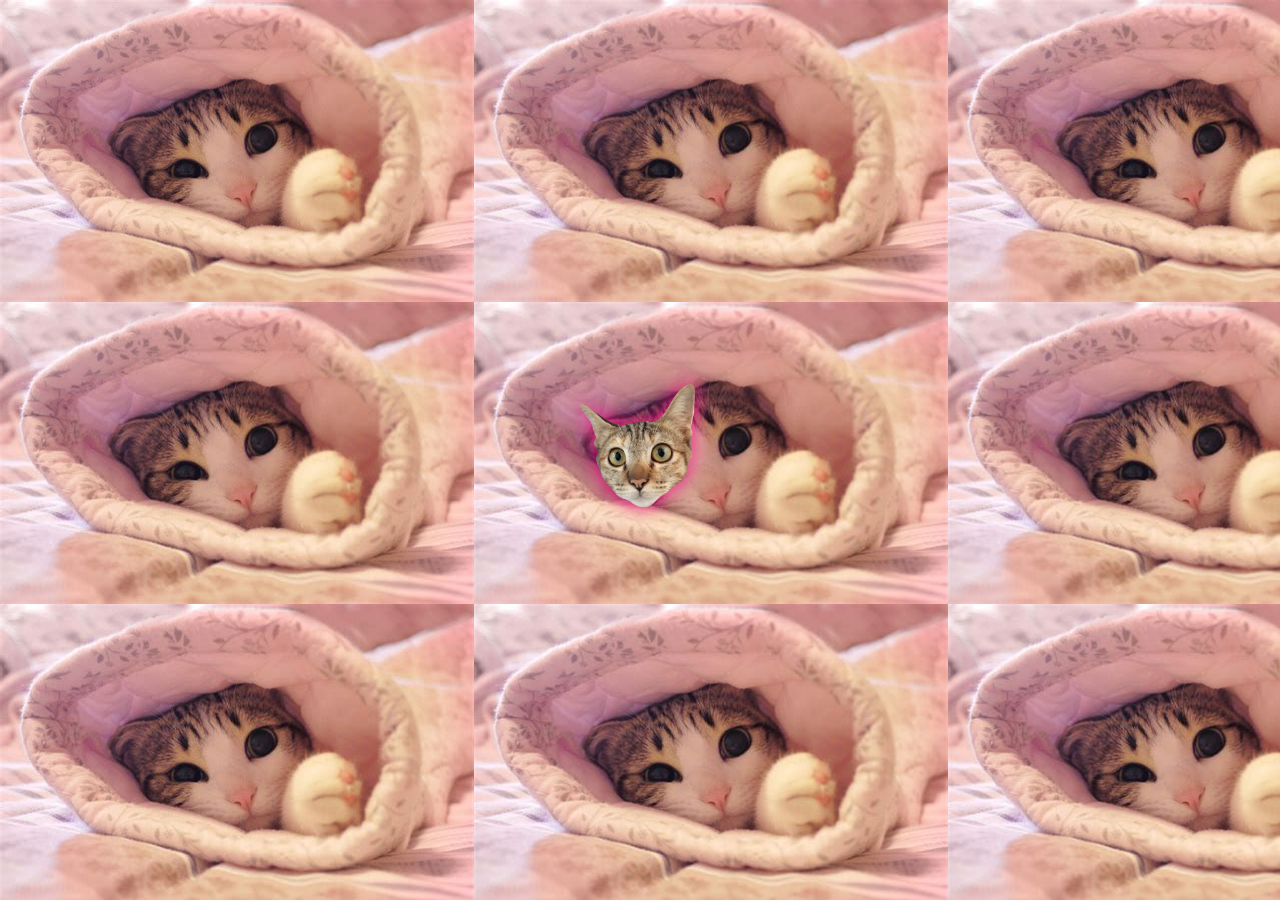
<file: bejbi/1index/index.html>
<!DOCTYPE html>
<html lang="en">
<head>
    <meta charset="UTF-8">
    <meta name="viewport" content="width=device-width, initial-scale=1.0">
    <title>i love you bejbi</title>
    <link rel="stylesheet" href="styles.css">
</head>
<body>
    <div id="fishContainer">
        <img id="fish" src="cat1.png" alt="Fish Image">
    </div>
    <div id="explosion"></div>
    
    <script src="script.js"></script>
</body>
</html>
</file>
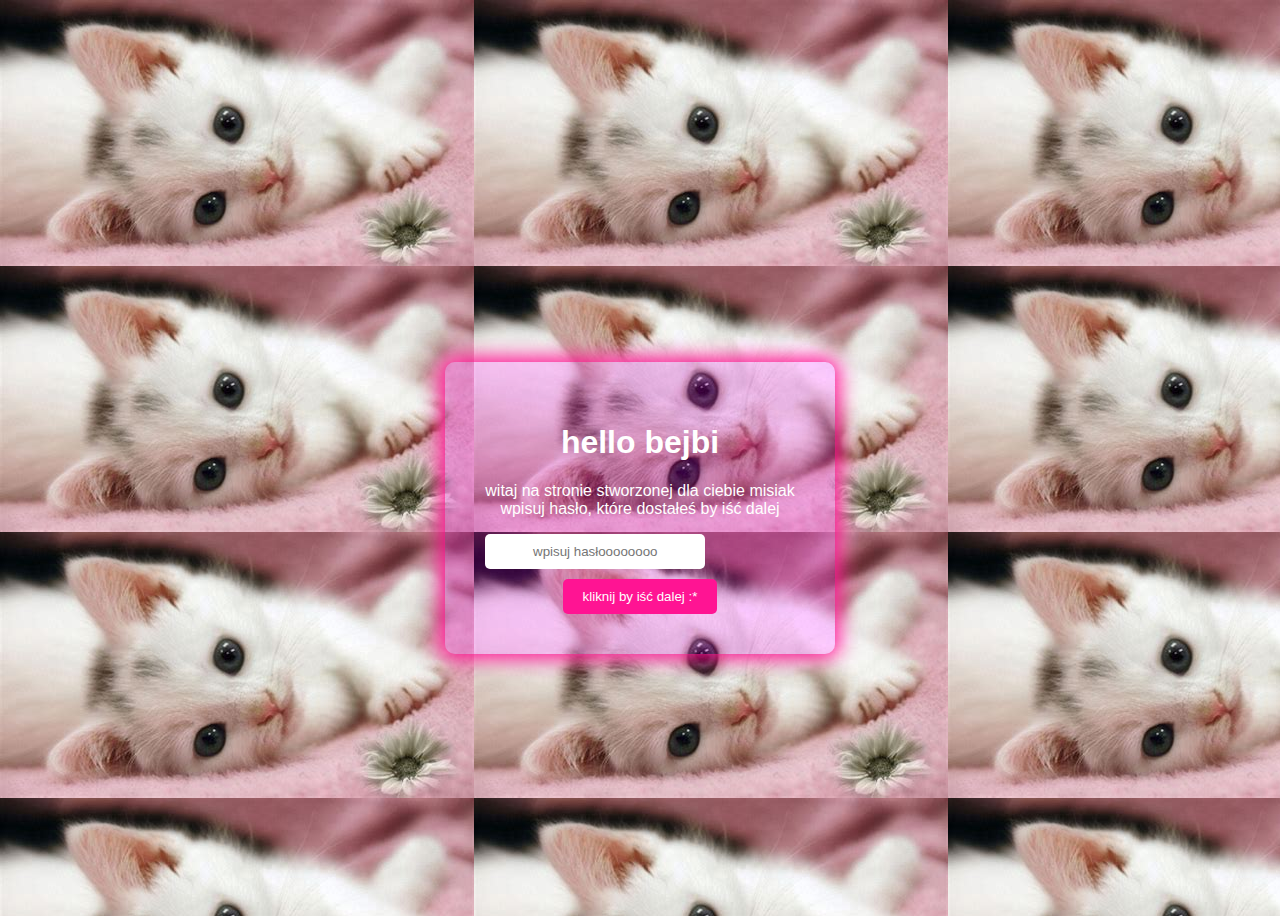
<file: bejbi/2login/login.html>
<!DOCTYPE html>
<html lang="en">
<head>
    <meta charset="UTF-8">
    <meta name="viewport" content="width=device-width, initial-scale=1.0">
    <title>haslo misiak</title>


    <style>

.password-container {
    text-align: center;
    margin-top: 100px;
}

#passwordInput {
    padding: 10px;
    width: 200px;
    margin: 10px 0;
}

#submitBtn {
    padding: 10px 20px;
    cursor: pointer;
}

#error-message {
    font-size: 14px;
    margin-top: 10px;
}


        body {
            display: flex;
            justify-content: center;
            align-items: center;
            height: 100vh;
            background-image: url("back10.jpg"), none;
            color: white;
            font-family: Arial, sans-serif;
        }

        .password-container {
            background-color: rgba(255, 0, 255, 0.2);
            align-items: center;
            padding: 40px;
            border-radius: 10px;
            text-align: center;
            box-shadow: 0px 0px 20px 5px deeppink;
        }

        input {
            display: block;
            margin: 10px 0;
            padding: 10px;
            text-align: center;
            width: 100%;
            border: none;
            outline: none;
            border-radius: 5px;
        }

        button {
            background-color: deeppink;
            color: white;
            padding: 10px 20px;
            border: none;
            text-align: center;
            border-radius: 5px;
            cursor: pointer;
            transition: all 0.3s ease;
        }

        button:hover {
            background-color: #cc006d;
        }
    </style>
</head>


<body>
    <div class="password-container">
        <h1>hello bejbi</h1>
        <p>witaj na stronie stworzonej dla ciebie misiak <br> wpisuj hasło, które dostałeś by iść dalej</p>
        
        <input type="password" id="passwordInput" placeholder="wpisuj hasłoooooooo">
        <button id="submitBtn">kliknij by iść dalej :*</button>
        <p id="error-message" style="color: white; display: none;">WPISUJ JESZCZE RAZZZZZ......</p>
    </div>
    <script src="login.js"></script>
    
</body>
</html>
</file>
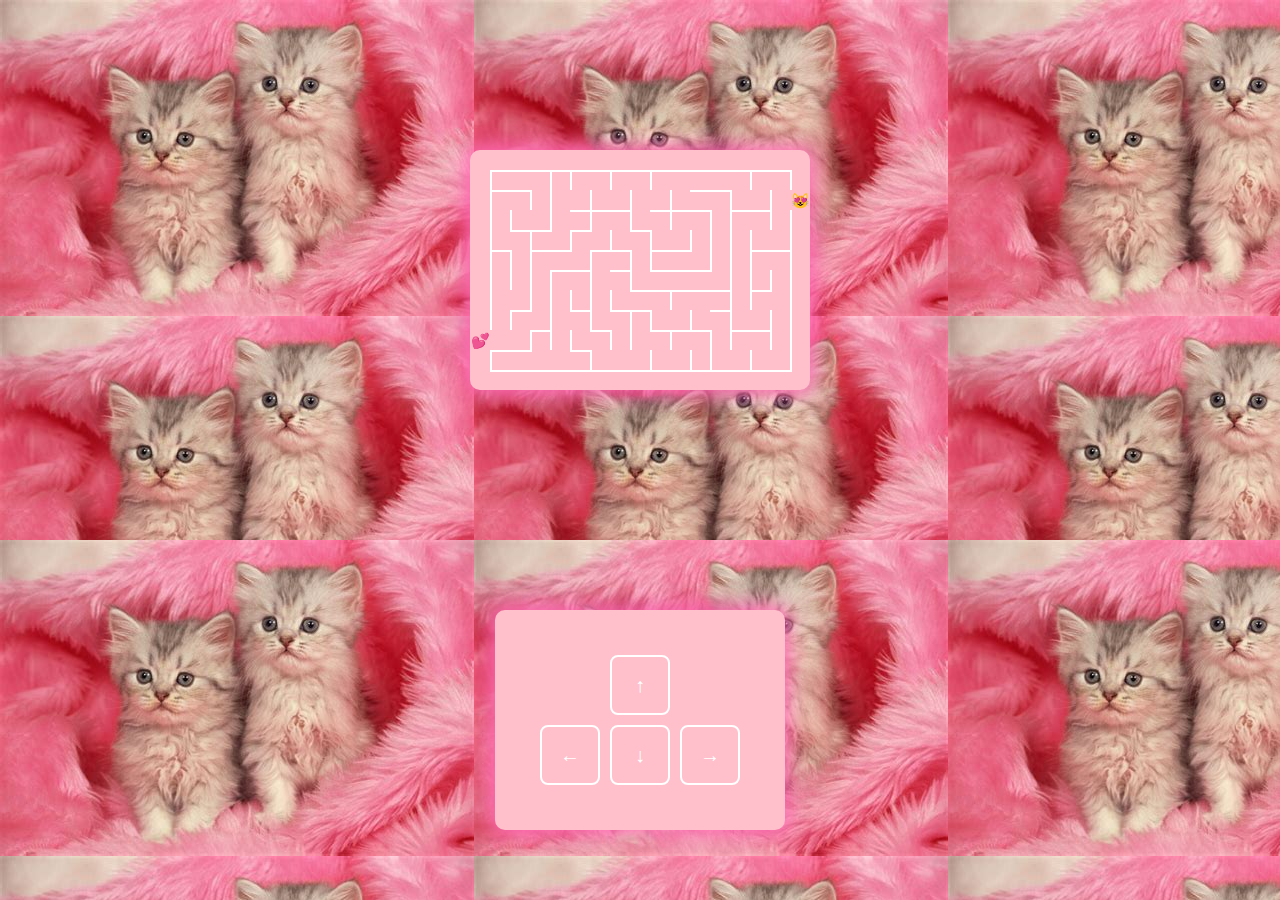
<file: bejbi/3maze/maze.html>
<!DOCTYPE html>
<html lang="en">
<head>
    <meta charset="UTF-8">
    <meta name="viewport" content="width=device-width, initial-scale=1.0">
    <title>labirynt misiak</title>
    <link rel="stylesheet" href="maze.css">
</head>
<body>
    <div id="container">
        <div class="mbox">
            <div id="maze">
                <div id="thingie">
                    <div class="emo" id="emo">💕</div>
                </div>
                <div id="home">
                    <div class="emo">😻</div>
                </div>
                <div class="barrier" id="top"></div>
                <div class="barrier" id="bottom"></div>
            </div>
        </div>
        <div class="controls">
            <div class="buttons">
                <button class="btn" id="bu"><div class="chevron">↑</div></button>
                <button class="btn" id="bd"><div class="chevron">↓</div></button>
                <button class="btn" id="bl"><div class="chevron">←</div></button>
                <button class="btn" id="br"><div class="chevron">→</div></button>
            </div>
        </div>
    </div>

    <script src="maze.js"></script>
</body>
</html>
</file>
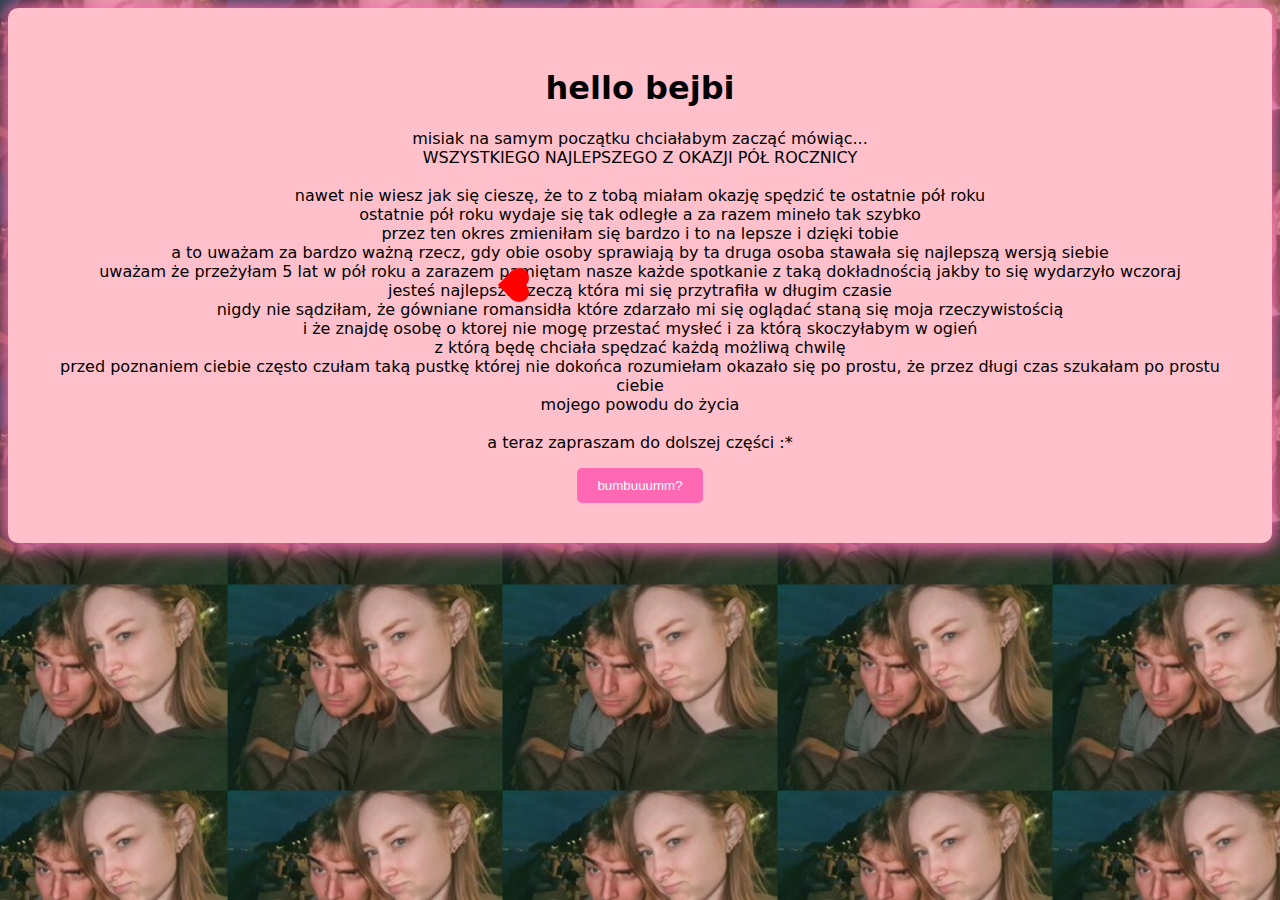
<file: bejbi/4po/strona.html>
<!DOCTYPE html>
<html lang="en">
<head>
    <meta charset="UTF-8">
    <meta name="viewport" content="width=device-width, initial-scale=1.0">
    <title>kocham cię słonko</title>
    <link rel="stylesheet" href="strona.css">
</head>
<body>
    <div class="login-container">
        <h1>hello bejbi</h1>
        <p> misiak na samym początku chciałabym zacząć mówiąc... <br>
            WSZYSTKIEGO NAJLEPSZEGO Z OKAZJI PÓŁ ROCZNICY<br> <br>
            nawet nie wiesz jak się cieszę, że to z tobą miałam okazję spędzić te ostatnie pół roku <br> 
            ostatnie pół roku wydaje się tak odległe a za razem mineło tak szybko <br> 
            przez ten okres zmieniłam się bardzo i to na lepsze i dzięki tobie <br>
            a to uważam za bardzo ważną rzecz, gdy obie osoby sprawiają by ta druga osoba stawała się najlepszą wersją siebie <br>
            uważam że przeżyłam 5 lat w pół roku a zarazem pamiętam nasze każde spotkanie z taką dokładnością jakby to się wydarzyło wczoraj <br>
            jesteś najlepszą rzeczą która mi się przytrafiła w długim czasie <br>
            nigdy nie sądziłam, że gówniane romansidła które zdarzało mi się oglądać staną się moja rzeczywistością <br>
            i że znajdę osobę o ktorej nie mogę przestać mysłeć i za którą skoczyłabym w ogień <br>
            z którą będę chciała spędzać każdą możliwą chwilę <br>
            przed poznaniem ciebie często czułam taką pustkę której nie dokońca rozumiełam
            okazało się po prostu, że przez długi czas szukałam po prostu ciebie <br>
            mojego powodu do życia<br> <br>
            a teraz zapraszam do dolszej części :*

        
        </p>
        
        <button id="submitBtn">bumbuuumm?</button>
    </div>
    <div id="hearts-container"></div>

    <script src="strona.js"></script>
</body>
</html>
</file>
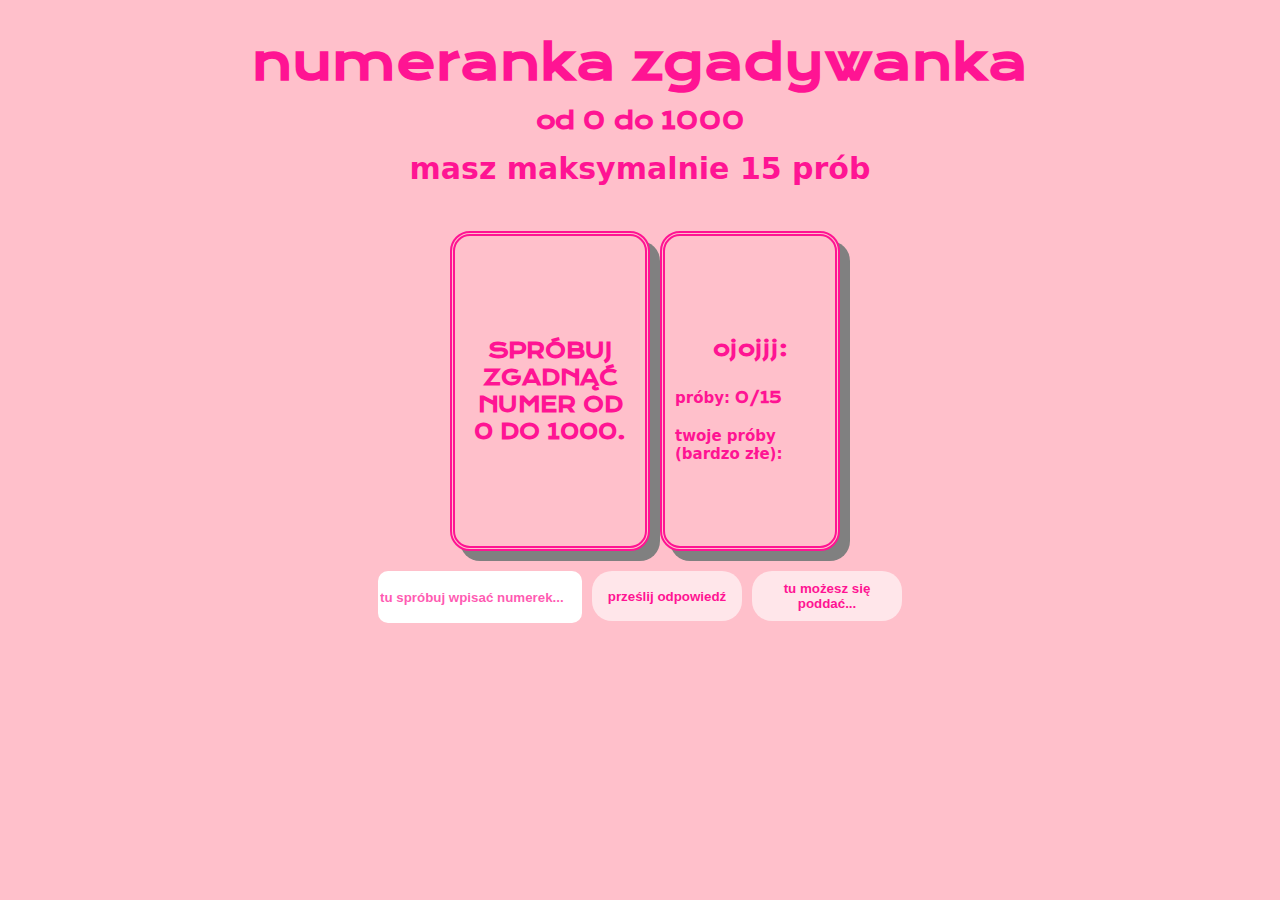
<file: bejbi/5number/number.html>
<!DOCTYPE html>
<html lang="en">
<head>
    <meta charset="UTF-8">
    <meta http-equiv="X-UA-Compatible" content="IE=edge">
    <meta name="viewport" content="width=device-width, initial-scale=1.0">
    <title>numerki</title>
    <link href="https://fonts.googleapis.com/css2?family=Krona+One&display=swap" rel="stylesheet">
    <link rel="stylesheet" href="number.css">
</head>
<body onload="generate();">
  <h1>numeranka zgadywanka</h1>
  <h2>od 0 do 1000</h2>
 <h5 id="nomoreattempts"></h5>
  <div id="resultarea">
  <section id="result"></section>
    <section id="result2">
      <h4 id="status"></h4>
    </section>


    <section id="result3">
      <p id="stats">ojojjj:</p>
      <div id="attempt">próby:<span id="attemptcounter"></span></div>
      <div id="guessessofar">twoje próby (bardzo złe):<span id="guesscounter"></span></div>

    </section>


 </div>

  <div id="inputarea">
    <input type="number" placeholder="tu spróbuj wpisać numerek..." id="guess">
  <button onclick="check()" id="submit">prześlij odpowiedź</button>
  <button onclick="reveal()" id="giveup"> tu możesz się poddać...</button>

  <button onclick="generate()" id="other">spróbuj następny numerek DASZ RADĘ!!!!</button>
  </div>
    <script src="number.js"></script>
</body>
</html>
</file>
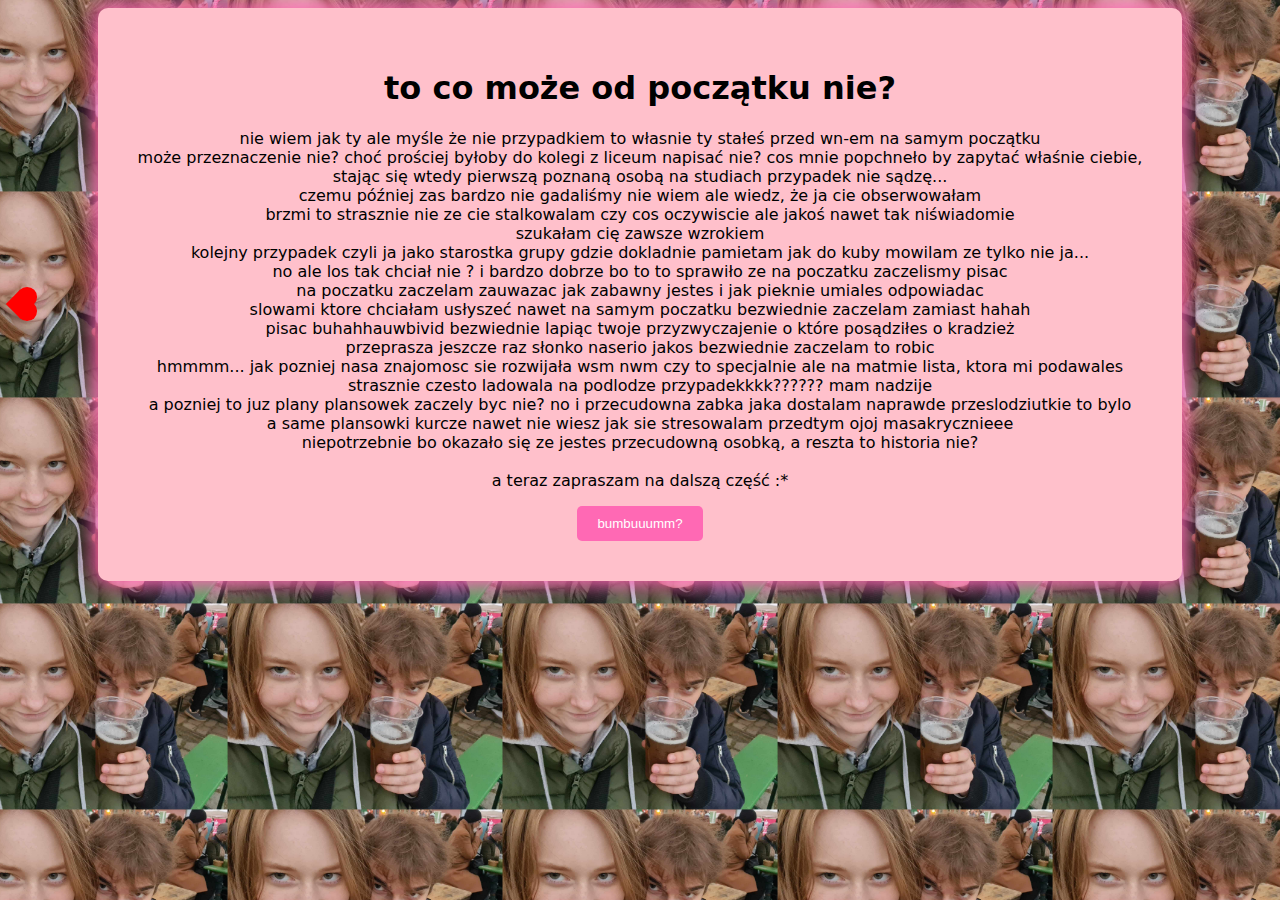
<file: bejbi/6,5fota/fota.html>
<!DOCTYPE html>
<html lang="en">
<head>
    <meta charset="UTF-8">
    <meta name="viewport" content="width=device-width, initial-scale=1.0">
    <title>kocham cię słonko</title>
    <link rel="stylesheet" href="fota.css">
</head>
<body>
    <div class="login-container">
        <h1>to co może od początku nie?</h1>
        <p> nie wiem jak ty ale myśle że nie przypadkiem to własnie ty stałeś przed wn-em na samym początku<br>
            może przeznaczenie nie? choć prościej byłoby do kolegi z liceum napisać nie? cos mnie popchneło by zapytać właśnie ciebie,<br>
            stając się wtedy pierwszą poznaną osobą na studiach przypadek nie sądzę...<br>
            czemu później zas bardzo nie gadaliśmy nie wiem ale wiedz, że ja cie obserwowałam <br>
            brzmi to strasznie nie ze cie stalkowalam czy cos oczywiscie ale jakoś nawet tak niświadomie <br>
            szukałam cię zawsze wzrokiem <br>
            kolejny przypadek czyli ja jako starostka grupy gdzie dokladnie pamietam jak do kuby mowilam ze tylko nie ja... <br>
            no ale los tak chciał nie ? i bardzo dobrze bo to to sprawiło ze na poczatku zaczelismy pisac <br>
            na poczatku zaczelam zauwazac jak zabawny jestes i jak pieknie umiales odpowiadac <br>
            slowami ktore chciałam usłyszeć nawet na samym poczatku bezwiednie zaczelam zamiast hahah <br>
            pisac buhahhauwbivid  bezwiednie lapiąc twoje przyzwyczajenie o które posądziłes o kradzież <br>
            przeprasza jeszcze raz słonko naserio jakos bezwiednie zaczelam to robic <br>
            hmmmm... jak pozniej nasa znajomosc sie rozwijała wsm nwm czy to specjalnie ale na matmie lista, ktora mi podawales <br>
            strasznie czesto ladowala na podlodze przypadekkkk?????? mam nadzije <br>
            a pozniej to juz plany plansowek zaczely byc nie? no i przecudowna zabka jaka dostalam naprawde przeslodziutkie to bylo <br>
            a same plansowki kurcze nawet nie wiesz jak sie stresowalam przedtym ojoj masakrycznieee <br>
            niepotrzebnie bo okazało się ze jestes przecudowną osobką, a reszta to historia nie?<br><br>
            a teraz zapraszam na dalszą część :*
        
        </p>
        
        <button id="submitBtn">bumbuuumm?</button>
    </div>
    <div id="hearts-container"></div>

    <script src="fota.js"></script>
</body>
</html>
</file>
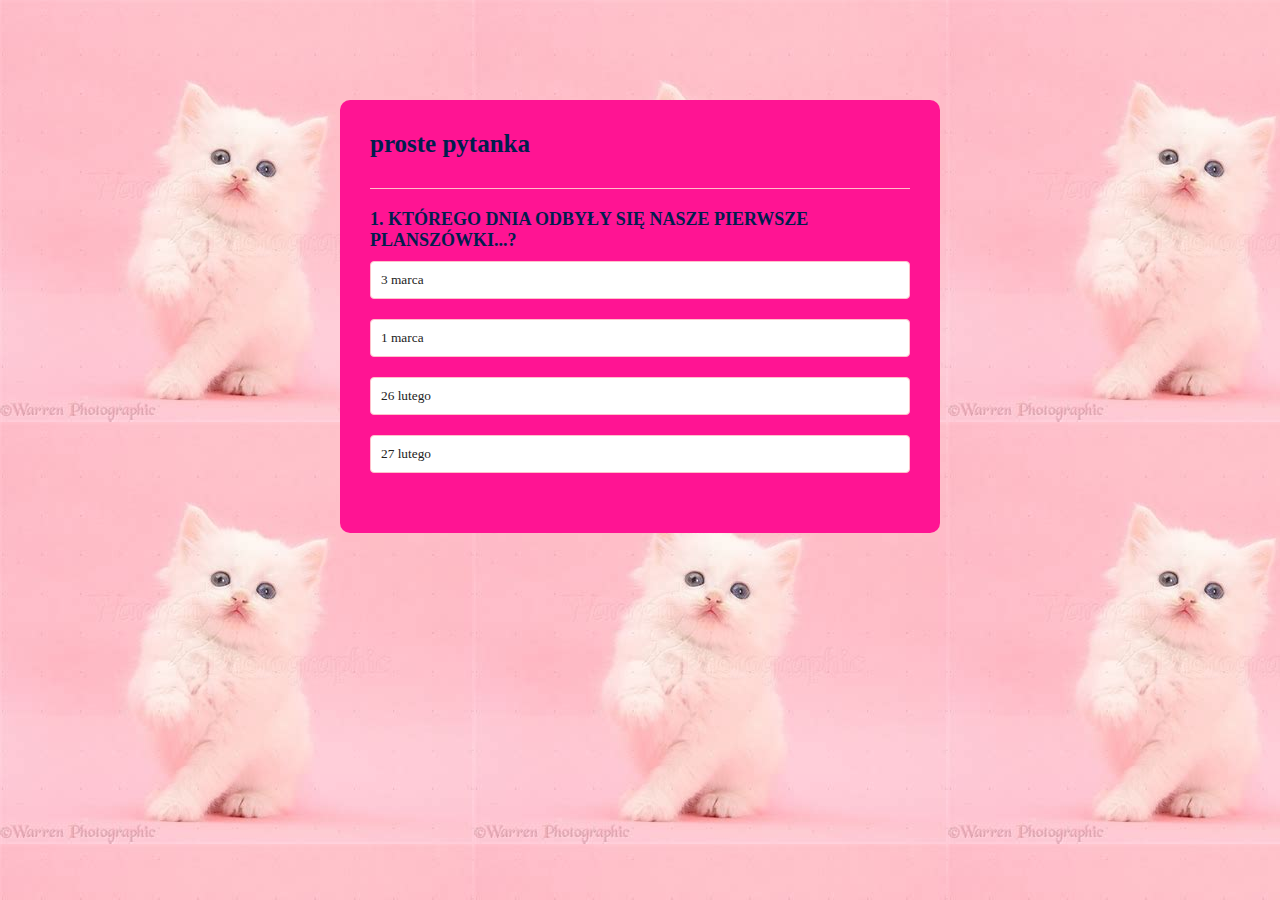
<file: bejbi/6guess/guess.html>
<!DOCTYPE html>
<html>
    <head>
        <title>quizzik</title>
        <link rel="stylesheet" href="guess.css">
    </head>
    <body>
        <div class="app"> 
            <h1>proste pytanka</h1>
            <div class="quiz">
                <h2 id="question">tu masz pytanka</h2>
                <div id="answer-buttons">
                    <button class="btn">Answer 1</button>
                    <button class="btn">Answer 2</button>
                    <button class="btn">Answer 3</button>
                    <button class="btn">Answer 4</button>
                </div>
                <button id="next-btn">następne</button>
            </div>
        </div>

        <script src="guess.js"></script>


    </body>
</html>
</file>
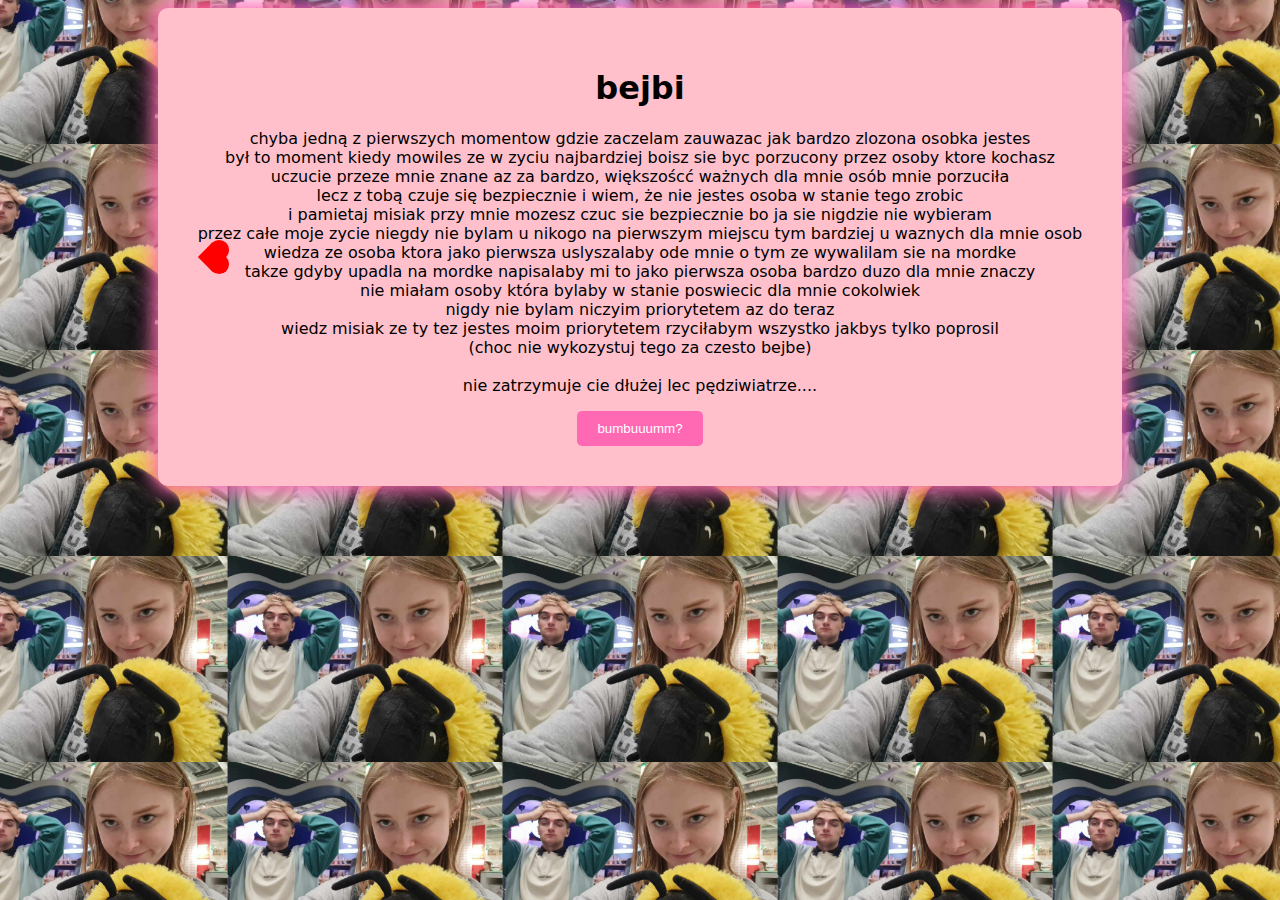
<file: bejbi/7,5pho/pho.html>
<!DOCTYPE html>
<html lang="en">
<head>
    <meta charset="UTF-8">
    <meta name="viewport" content="width=device-width, initial-scale=1.0">
    <title>kocham cię słonko</title>
    <link rel="stylesheet" href="pho.css">
</head>
<body>
    <div class="login-container">
        <h1>bejbi</h1>
        <p>chyba jedną z pierwszych momentow gdzie zaczelam zauwazac jak bardzo zlozona osobka jestes <br>
            był to moment kiedy mowiles ze w zyciu najbardziej boisz sie byc porzucony przez osoby ktore kochasz <br>
            uczucie przeze mnie znane az za bardzo, większoścć ważnych dla mnie osób mnie porzuciła <br>
            lecz z tobą czuje się bezpiecznie i wiem, że nie jestes osoba w stanie tego zrobic <br>
            i pamietaj misiak przy mnie mozesz czuc sie bezpiecznie bo ja sie nigdzie nie wybieram <br>
            przez całe moje zycie niegdy nie bylam u nikogo na pierwszym miejscu tym bardziej u waznych dla mnie osob <br>
            wiedza ze osoba ktora jako pierwsza uslyszalaby ode mnie o tym ze wywalilam sie na mordke <br>
            takze gdyby upadla na mordke napisalaby mi to jako pierwsza osoba bardzo duzo dla mnie znaczy <br>
            nie miałam osoby która bylaby w stanie poswiecic dla mnie cokolwiek <br>
            nigdy nie bylam niczyim priorytetem az do teraz <br>
            wiedz misiak ze ty tez jestes moim priorytetem rzyciłabym wszystko jakbys tylko poprosil <br>
            (choc nie wykozystuj tego za czesto bejbe) <br><br>
            nie zatrzymuje cie dłużej lec pędziwiatrze....

        </p>
        
        <button id="submitBtn">bumbuuumm?</button>
    </div>
    <div id="hearts-container"></div>

    <script src="pho.js"></script>
</body>
</html>
</file>
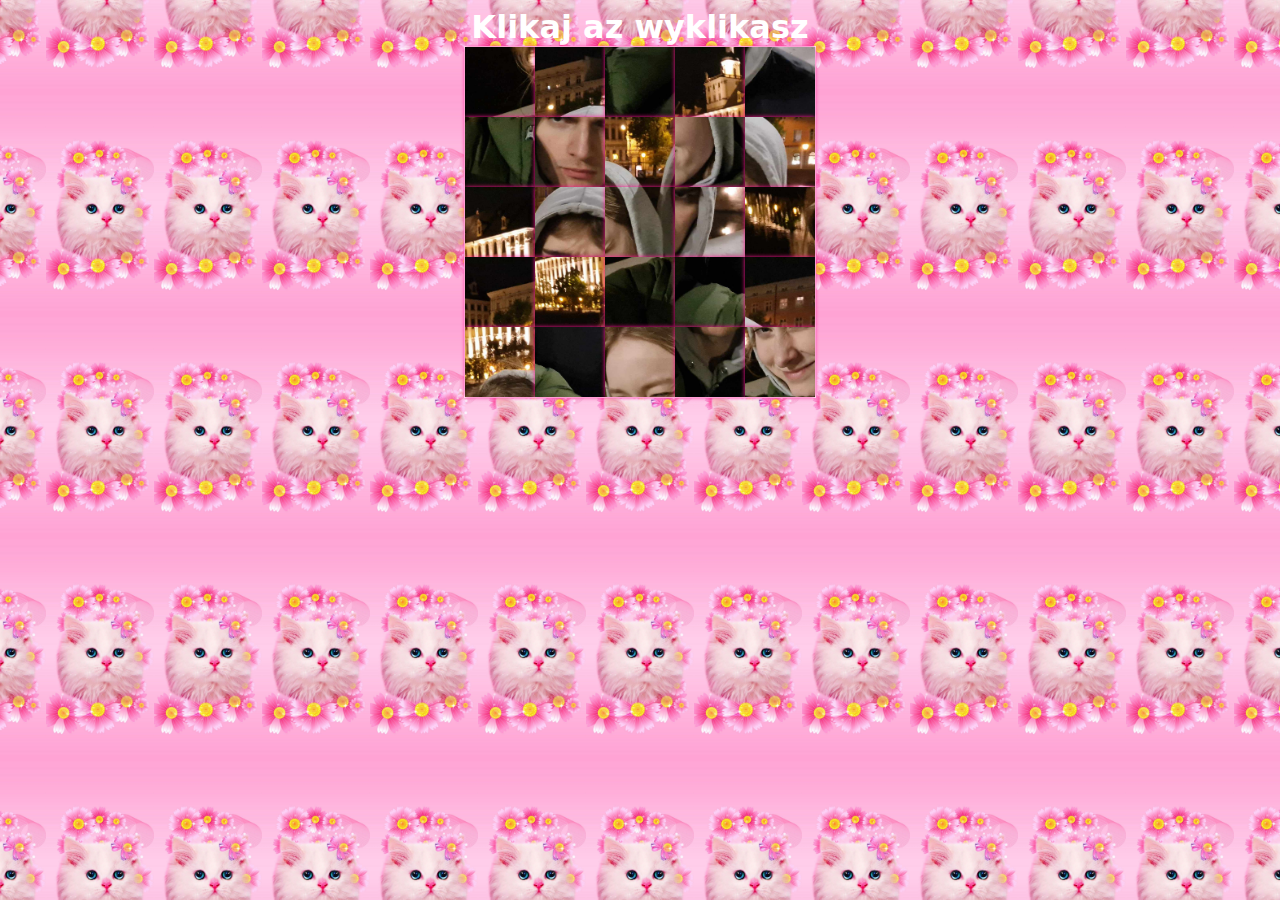
<file: bejbi/7puzzle/puzzle.html>
<!DOCTYPE html>
<html lang="en">
<head>
    <meta charset="UTF-8">
    <meta name="viewport" content="width=device-width, initial-scale=1.0">
    <title>puzelki</title>
    <link rel="stylesheet" href="puzzle.css">
</head>
<body>
    
    <h1>Klikaj az wyklikasz</h1>
    
    <g style="--n: 5;">
        <!-- The grid will be populated by JavaScript -->
    </g>

    <div id="congratulations" style="display: none; text-align: center;">
        <h2>Congratulations! You've completed the puzzle!</h2>
        <p>WAIT...</p>
    </div>

    <script>
        const n = 5; // Number of rows and columns
        const size = 70; // Size of each puzzle piece
        const g = document.querySelector('g'); // Puzzle grid container
        const congratulationsDiv = document.getElementById('congratulations'); // Congratulatory message

        // Create an array of numbers for the puzzle pieces and shuffle it
        const pieces = Array.from({ length: n * n }, (_, i) => i);
        pieces.sort(() => Math.random() - 0.5); // Shuffle pieces

        // Dynamically generate the grid and apply random positioning
        pieces.forEach((i) => {
            const z = document.createElement('z');
            const a = document.createElement('a');
            const b = document.createElement('b');

            // Calculate the correct background position for each piece
            const x = (i % n) * -size;
            const y = Math.floor(i / n) * -size;

            // Set background-position based on the original grid position
            b.style.backgroundPosition = `${x}px ${y}px`;
            b.setAttribute('draggable', 'true');
            b.dataset.index = i; // Set a data attribute for the piece's index

            // Drag and drop events
            b.addEventListener('dragstart', dragStart);
            z.addEventListener('dragover', dragOver);
            z.addEventListener('drop', drop);

            z.appendChild(a);
            z.appendChild(b);
            g.appendChild(z);
        });

        let draggedPiece = null;

        function dragStart(e) {
            draggedPiece = e.target;
        }

        function dragOver(e) {
            e.preventDefault(); // Prevent default to allow dropping
        }

        function drop(e) {
            const targetPiece = e.target.closest('b'); // Find the closest puzzle piece
            if (targetPiece && draggedPiece !== targetPiece) {
                // Swap the pieces
                const parent1 = draggedPiece.parentNode;
                const parent2 = targetPiece.parentNode;

                parent1.appendChild(targetPiece);
                parent2.appendChild(draggedPiece);

                // Check if the puzzle is solved
                checkPuzzleCompletion();
            }
        }

        function checkPuzzleCompletion() {
            const pieces = document.querySelectorAll('b');
            let isComplete = true;

            pieces.forEach((piece, index) => {
                // Check if the current piece's data-index matches its position
                if (parseInt(piece.dataset.index) !== index) {
                    isComplete = false;
                }
            });

            if (isComplete) {
                // Show the congratulations message
                congratulationsDiv.style.display = 'block';

                // Redirect to index.html after 3 seconds
                setTimeout(() => {
                    window.location.href = '/8,5lo/lo.html';
                }, 3000);
            }
        }
    </script>
</body>
</html>
</file>
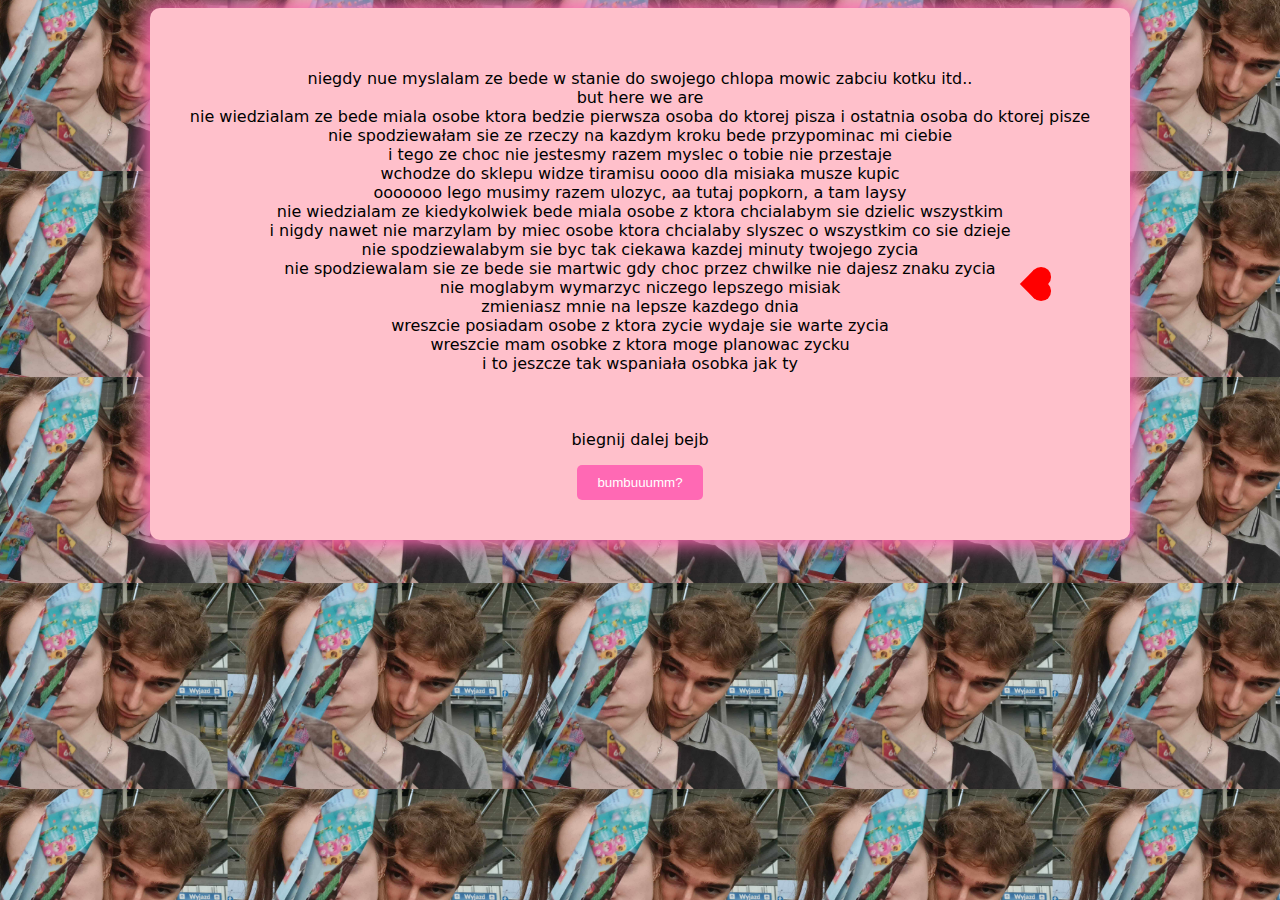
<file: bejbi/8,5lo/lo.html>
<!DOCTYPE html>
<html lang="en">
<head>
    <meta charset="UTF-8">
    <meta name="viewport" content="width=device-width, initial-scale=1.0">
    <title>kocham cię słonko</title>
    <link rel="stylesheet" href="lo.css">
</head>
<body>
    <div class="login-container">
        <h1></h1>
        <p>niegdy nue myslalam ze bede w stanie do swojego chlopa mowic zabciu kotku itd.. <br>
            but here we are <br>
            nie wiedzialam ze bede miala osobe ktora bedzie pierwsza osoba do ktorej pisza i ostatnia osoba do ktorej pisze <br>
            nie spodziewałam sie ze rzeczy na kazdym kroku bede przypominac mi ciebie<br>
            i tego ze choc nie jestesmy razem myslec o tobie nie przestaje <br>
            wchodze do sklepu widze tiramisu oooo dla misiaka musze kupic <br>
            ooooooo lego musimy razem ulozyc, aa tutaj popkorn, a tam laysy <br>
            nie wiedzialam ze kiedykolwiek bede miala osobe z ktora chcialabym sie dzielic wszystkim <br>
            i nigdy nawet  nie marzylam by miec osobe ktora chcialaby slyszec o wszystkim co sie dzieje <br>
            nie spodziewalabym sie byc tak ciekawa kazdej minuty twojego zycia <br>
            nie spodziewalam sie ze bede sie martwic gdy choc przez chwilke nie dajesz znaku zycia <br>
            nie moglabym wymarzyc niczego lepszego misiak <br>
            zmieniasz mnie na lepsze kazdego dnia <br>
            wreszcie posiadam osobe z ktora zycie wydaje sie warte zycia <br>
            wreszcie mam osobke z ktora moge planowac zycku <br>
            i to jeszcze tak wspaniała osobka jak ty 
            <br><br><br><br>
            biegnij dalej bejb










        </p>
        
        <button id="submitBtn">bumbuuumm?</button>
    </div>
    <div id="hearts-container"></div>

    <script src="lo.js"></script>
</body>
</html>
</file>
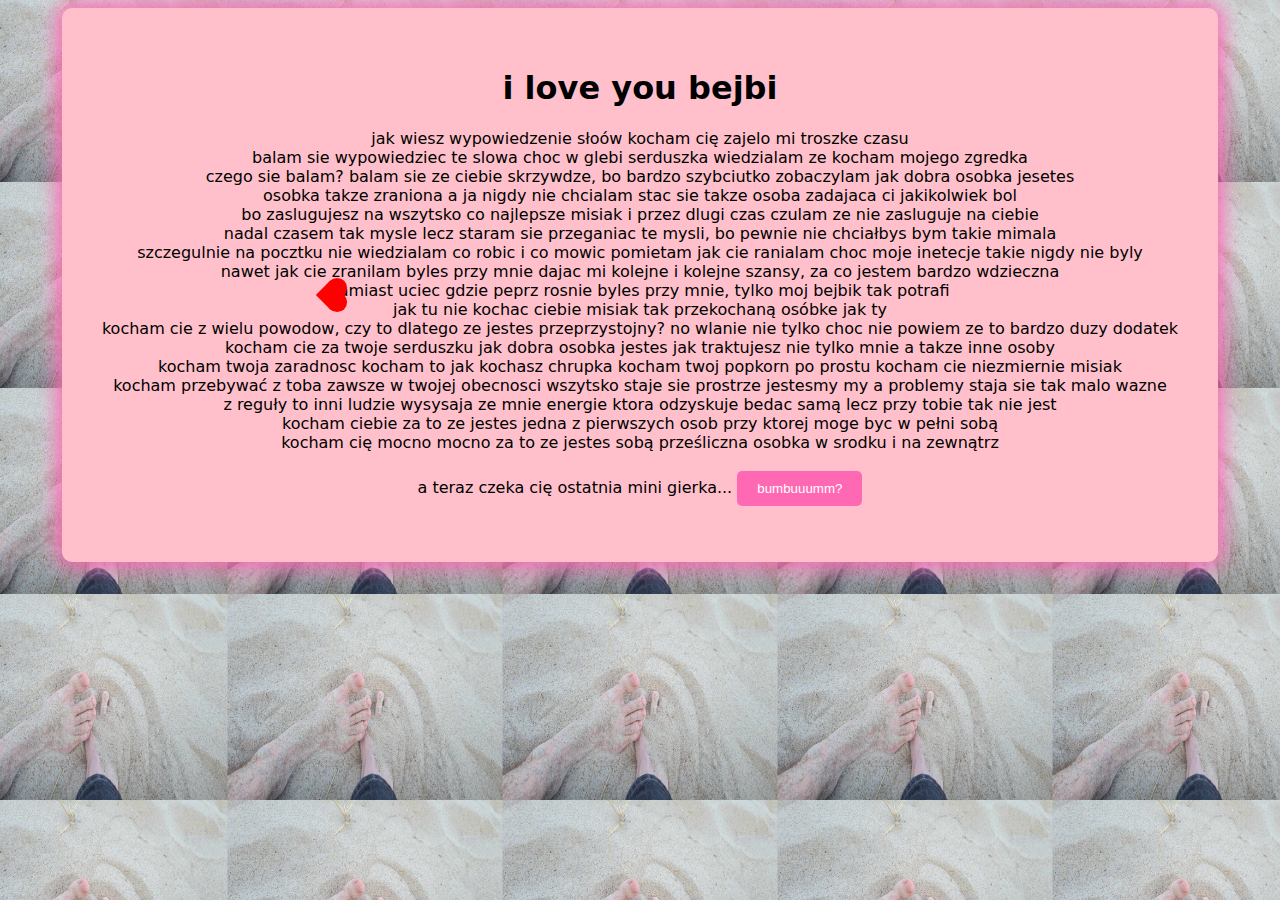
<file: bejbi/9,5hh/hh.html>
<!DOCTYPE html>
<html lang="en">
<head>
    <meta charset="UTF-8">
    <meta name="viewport" content="width=device-width, initial-scale=1.0">
    <title>kocham cię słonko</title>
    <link rel="stylesheet" href="hh.css">
</head>
<body>
    <div class="login-container">
        <h1>i love you bejbi</h1>
        <p>jak wiesz wypowiedzenie słoów kocham cię zajelo mi troszke czasu <br>
        balam sie wypowiedziec te slowa choc w glebi serduszka wiedzialam ze kocham mojego zgredka <br>
        czego sie balam? balam sie ze ciebie skrzywdze, bo bardzo szybciutko zobaczylam jak dobra osobka jesetes <br>
        osobka takze zraniona a ja nigdy nie chcialam stac sie takze osoba zadajaca ci jakikolwiek bol <br>
        bo zaslugujesz na wszytsko co najlepsze misiak i przez dlugi czas czulam ze nie zasluguje na ciebie <br>
        nadal czasem tak mysle lecz staram sie przeganiac te mysli, bo pewnie nie chciałbys bym takie mimala <br>
        szczegulnie na pocztku nie wiedzialam co robic i co mowic pomietam jak cie ranialam choc moje inetecje takie nigdy nie byly <br>
        nawet jak cie zranilam byles przy mnie dajac mi kolejne i kolejne szansy, za co jestem bardzo wdzieczna <br>
        zamiast uciec gdzie peprz rosnie byles przy mnie, tylko moj bejbik tak potrafi <br>
        jak tu nie kochac ciebie misiak tak przekochaną osóbke jak ty <br>
        kocham cie z wielu powodow, czy to dlatego ze jestes przeprzystojny? no wlanie nie tylko choc nie powiem ze to bardzo duzy dodatek <br>
        kocham cie za twoje serduszku jak dobra osobka jestes jak traktujesz nie tylko mnie a takze inne osoby <br>
        kocham twoja zaradnosc kocham to jak kochasz chrupka kocham twoj popkorn po prostu kocham cie niezmiernie misiak <br>
        kocham przebywać z toba zawsze w twojej obecnosci wszytsko staje sie prostrze jestesmy my a problemy staja sie tak malo wazne <br>
        z reguły to inni ludzie wysysaja ze mnie energie ktora odzyskuje bedac samą lecz przy tobie tak nie jest <br>
        kocham ciebie za to ze jestes jedna z pierwszych osob przy ktorej moge byc w pełni sobą <br>
        kocham cię mocno mocno za to ze jestes sobą prześliczna osobka w srodku i na zewnątrz <br><br>
        a teraz czeka cię ostatnia mini gierka...     
        <button id="submitBtn">bumbuuumm?</button>
    </div>
    <div id="hearts-container"></div>

    <script src="hh.js"></script>
</body>
</html>
</file>
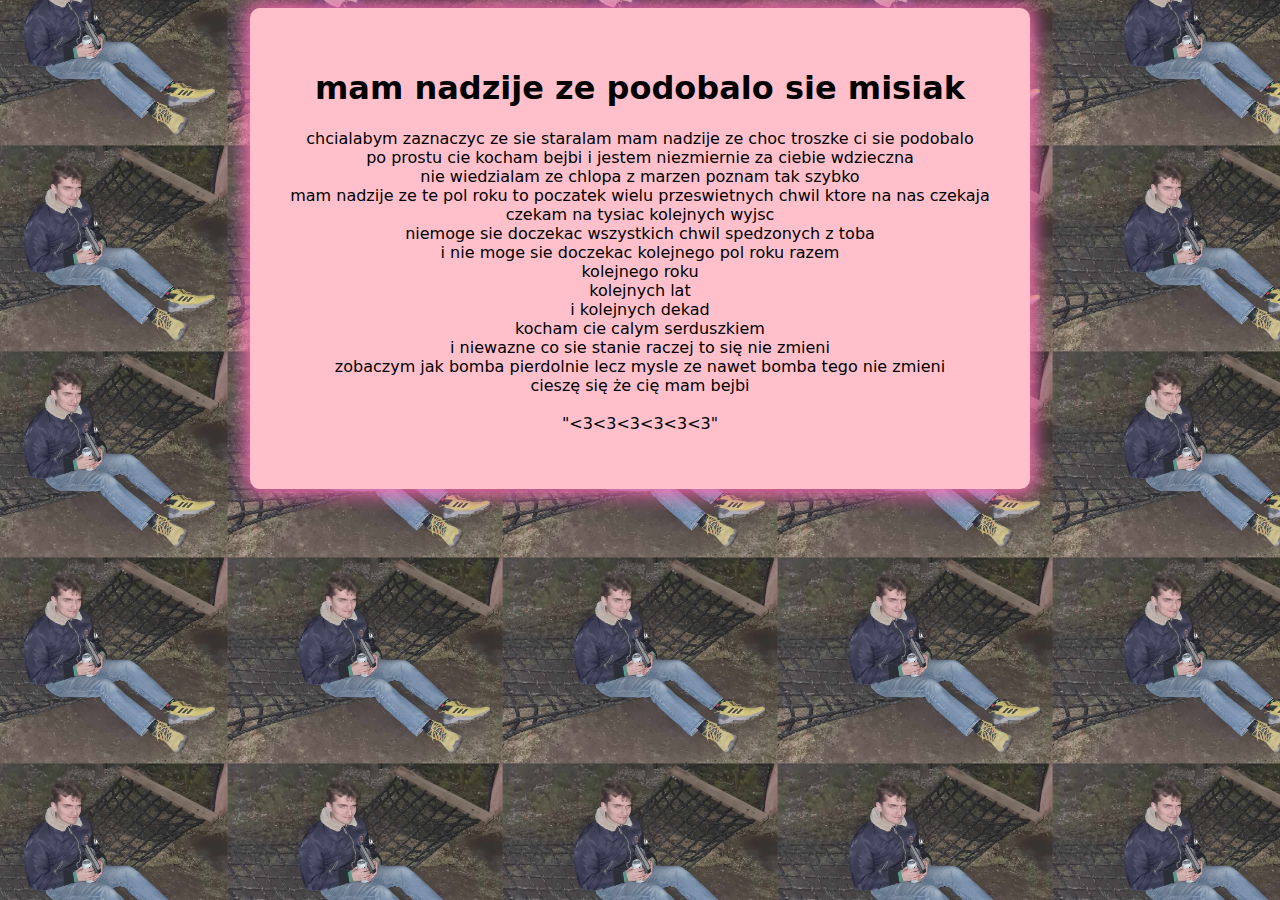
<file: bejbi/99/99.html>
<!DOCTYPE html>
<html lang="en">
<head>
    <meta charset="UTF-8">
    <meta name="viewport" content="width=device-width, initial-scale=1.0">
    <title>kocham cię słonko</title>
    <link rel="stylesheet" href="99.css">
</head>
<body>
    <div class="login-container">
        <h1>mam nadzije ze podobalo sie misiak</h1>
        <p>
            chcialabym zaznaczyc ze sie staralam mam nadzije ze choc troszke ci sie podobalo <br>
            po prostu cie kocham bejbi i jestem niezmiernie za ciebie wdzieczna <br>
            nie wiedzialam ze chlopa z marzen poznam tak szybko <br>
            mam nadzije ze te pol roku to poczatek wielu przeswietnych chwil ktore na nas czekaja <br>
            czekam na tysiac kolejnych wyjsc <br>
            niemoge sie doczekac wszystkich chwil spedzonych z toba <br>
            i nie moge sie doczekac kolejnego pol roku razem <br>
            kolejnego roku <br>
            kolejnych lat <br>
            i kolejnych dekad <br>
            kocham cie calym serduszkiem <br>
            i niewazne co sie stanie raczej to się nie zmieni <br>
            zobaczym jak bomba pierdolnie lecz mysle ze nawet bomba tego nie zmieni<br>
            cieszę się że cię mam bejbi <br><br> "<3<3<3<3<3<3"




        </p>
    </div>
    <div id="hearts-container"></div>

</body>
</html>
</file>
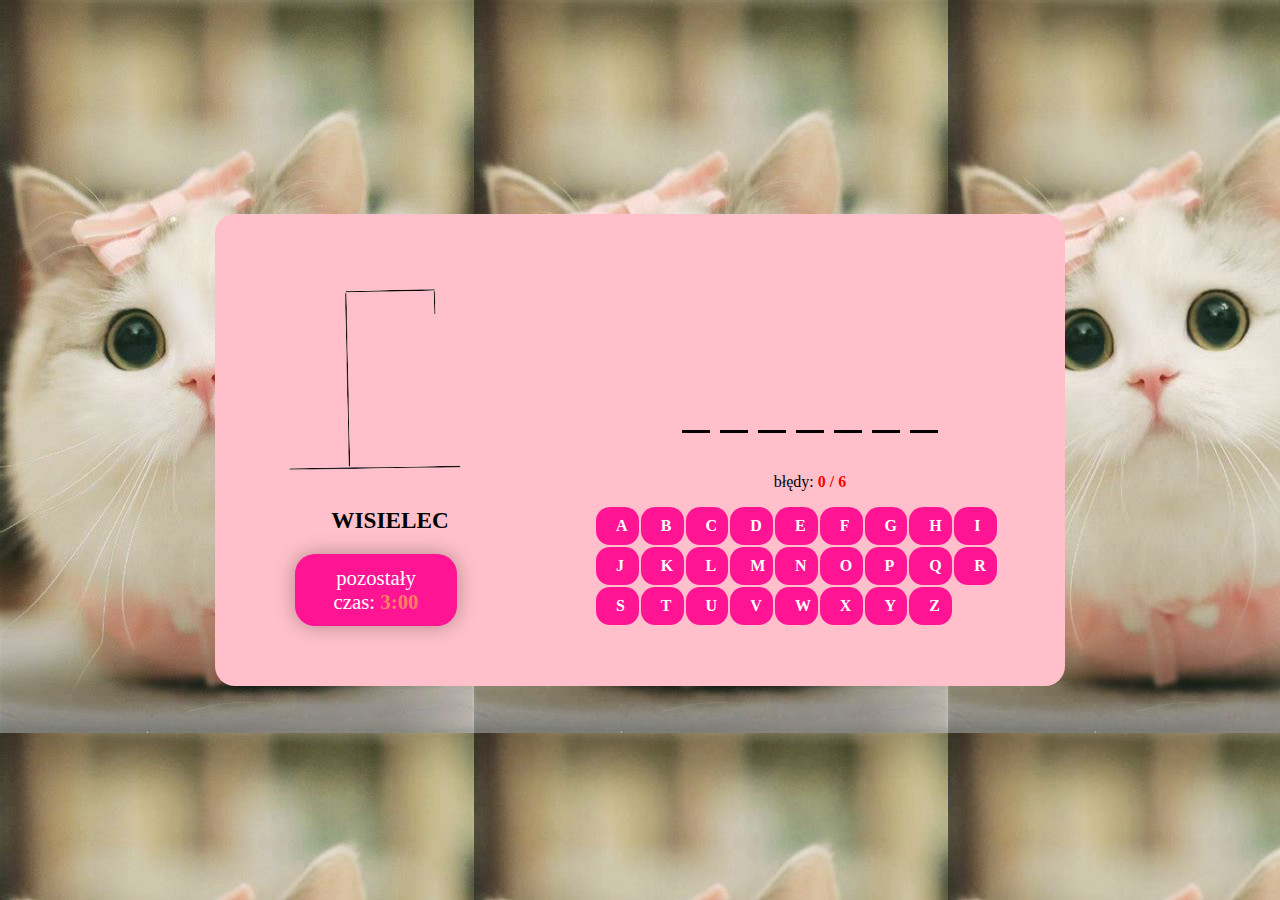
<file: bejbi/9hang/hang.html>
<!DOCTYPE html>
<html lang="en">
  <head>
    <meta charset="UTF-8" />
    <meta name="viewport" content="width=device-width, 
                                   initial-scale=1.0" />
    <title>patyczak</title>
    <link rel="stylesheet" href="hang.css" />
    <script src="hang.js" defer></script>
  </head>

  <body>
    <div class="game-modal" id="over">
      <div class="content">
        <h4></h4>
        <p>poprawnym słowem: <b>rainbow</b></p>
        <button class="play-again">buuummm</button>
      </div>
    </div>

    <div class="container">
      <div class="hangman-box">
        <img
          src=
             "https://media.geeksforgeeks.org
              /wp-content/uploads/20240215173028/0.png"
          alt="hangman-img"
        />
        <h1>wisielec</h1>
        <div class="timer">pozostały czas:
          <span id="timer-display">3:00</span>
        </div>
      </div>
      <div class="game-box">
        <ul class="word-display"></ul>

        <h4 class="guesses-text">
          błędy:
          <b>0 / 6</b>
        </h4>
        <div class="keyboard"></div>
      </div>
    </div>
  </body>
</html>
</file>
<file: bejbi/1index/styles.css>
/* General 2000s aesthetic - bright neon colors, shadows, and animations */
body {
    background-image: url("back0.jpg"), none;
    font-family: 'Arial', sans-serif;
    height: 100vh;
    display: flex;
    justify-content: center;
    align-items: center;
    overflow: hidden;
    margin: 0;
}


#fishContainer {
    position: absolute;
    top: 50%;
    left: 50%;
    transform: translate(-50%, -50%);
    cursor: pointer;
    transition: all 0.4s ease;
    animation: pulse 1s infinite;
}

#fish {
    width: 150px; /* Adjust size based on your image */
    height: auto;
    filter: drop-shadow(0 0 10px deeppink); /* Default shadow color */
    transition: filter 0.4s ease;
}

/* Pulse Animation for fish */
@keyframes pulse {
    0% {
        transform: scale(1) translate(-50%, -50%);
    }
    50% {
        transform: scale(1.1) translate(-50%, -50%);
    }
    100% {
        transform: scale(1) translate(-50%, -50%);
    }
}

/* Color-changing shadow effect */
@keyframes changeShadowColor {
    0% {
        filter: drop-shadow(0 0 10px pink);
    }
    25% {
        filter: drop-shadow(0 0 10px MediumVioletRed);
    }
    50% {
        filter: drop-shadow(0 0 10px Magenta);
    }
    75% {
        filter: drop-shadow(0 0 10px LavenderBlush);
    }
    100% {
        filter: drop-shadow(0 0 10px DeepPink);
    }
}

/* Explosion effect */
#explosion {
    position: absolute;
    top: 0;
    left: 0;
    width: 100vw;
    height: 100vh;
    z-index: 0;
    display: none;
    pointer-events: none;
}

.bubble {
    width: 20px;
    height: 20px;
    border-radius: 50%;
    background-color: rgba(255, 255, 255, 0.5);
    position: absolute;
    animation: bubbleMove 2s ease-out;
    z-index: -1; /* Behind the fish */
}

@keyframes bubbleMove {
    0% {
        opacity: 1;
        transform: scale(1) translate(0, 0);
    }
    100% {
        opacity: 0;
        transform: scale(2.5) translateY(-300px);
    }
}

/* Login page (hidden until triggered) */
#loginPage {
    display: none;
    position: fixed;
    top: 0;
    left: 0;
    width: 100vw;
    height: 100vh;
    background: rgba(0, 0, 0, 0.8);
    color: white;
    font-size: 2em;
    justify-content: center;
    align-items: center;
    z-index: 10;
}
</file>
<file: bejbi/3maze/maze.css>
body {
	touch-action: pan-y;
}

#container {
	position: absolute;
	top: 0;
	left: 0;
	right: 0;
	bottom: 0;
	background-image: url('back2.jpg') none;
	display: grid;
	grid-template-rows: 60% 40%;

}



#maze {
	position: absolute;
	width: 340px;
	height: 240px;
	background: pink;
	
	align-self: center;
	justify-self: center;
	place-self: center center;
	top: 30vh;
	left: 50%;
	transform: translate(-50%, -50%);
    border-radius: 10px;
    box-shadow: 0px 0px 20px 5px hotpink;
}

.mbox,
.controls {
	height: 100%;
    background-image: url("back2.jpg"), none;
	display: grid;
}

.mbox {
}

.buttons {
	width: 210px;
	height: 140px;
	background: pink;
	align-self: center;
	justify-self: center;
	display: grid;
	grid-template-rows: 70px 70px;
	grid-template-columns: 70px 70px 70px;
	padding: 40px;
    border-radius: 10px;
    box-shadow: 0px 0px 20px 5px hotpink;
}

.btn {
	width: 60px;
	height: 60px;
	border: 2px #fff solid;
	border-bottom: 2px #fff solid;
	align-self: center;
	justify-self: center;
	cursor: pointer;
	border-radius: 8px;
	display: grid;
	/*box-shadow: 4px 4px 10px rgba(255, 255, 255, 0.2);*/
}
.chevron {
	height: 20px;
	width: 20px;
	align-self: center;
	justify-self: center;
	color: #712020;
	font-size: 20px;
	line-height: 20px;
	text-align: center;
	color: #fff;
}

#bu {
	grid-column-start: 2;
}
#bd {
	grid-column-start: 2;
	grid-row-start: 2;
}
#bl {
	grid-column-start: 1;
	grid-row-start: 2;
}
#br {
	grid-column-start: 3;
	grid-row-start: 2;
}

#thingie,
#home {
	position: absolute;
	top: 100px;
	left: 100px;
	width: 20px;
	height: 20px;
	border-radius: 20px;
	/*background: #39a;
	transition: all .1s;*/
}

.emo {
	position: absolute;
	top: 4px;
	left: 1px;
	width: 13px;
	height: 13px;
	border-radius: 20px;
	font-size: 15px;
	line-height: 15px;
	text-align: left;
}

.barrier {
	position: absolute;
	background: #fff;
}

#top {
	top: 20px;
	left: 20px;
	width: 300px;
	height: 2px;
}

#bottom {
	top: 220px;
	left: 20px;
	width: 302px;
	height: 2px;
}

/*style reset*/
button {
	display: inline-block;
	border: none;
	padding: none;
	margin: 0;
	outline: none;
	-webkit-appearance: none;
	-moz-appearance: none;
	background: none;
	-webkit-tap-highlight-color: transparent;
}

button:hover,
button:focus {
	-webkit-appearance: none;
}

button:focus {
	outline: none;
}

button:active {
	transform: scale(1);
	-webkit-appearance: none;
}
</file>
<file: bejbi/4po/strona.css>
body {
    background-image: url("back30.jpg");
    font-family: system-ui, sans-serif;
    display: flex;
    justify-content: center;
    align-items: center;
    
    
    /* Adjust the background to repeat smaller images */
    background-size: 275px 206px; /* Each instance of the image will be 100px by 100px */
    background-repeat: repeat;
    background-position: center;
}

.login-container {
    background-color: pink;
   align-items: center;
    padding: 40px;
    border-radius: 10px;
    text-align: center;
    box-shadow: 0px 0px 20px 5px hotpink;
}

input {
    display: block;
    margin: 10px 0;
    padding: 10px;
    width: 100%;
    border: none;
    outline: none;
    border-radius: 5px;
}

button {
    background-color: hotpink;
    color: white;
    padding: 10px 20px;
    border: none;
    border-radius: 5px;
    cursor: pointer;
    transition: all 0.3s ease;
}

button:hover {
    background-color: deeppink;
}


/* Small hearts (animated) */
.heart {
    position: absolute;
    width: 20px;
    height: 20px;
    background-color: red;
    transform: rotate(45deg);
    animation: floatUp 4s ease-in infinite;
}

.heart::before,
.heart::after {
    content: '';
    position: absolute;
    width: 20px;
    height: 20px;
    border-radius: 50%;
    background-color: red;
}

.heart::before {
    top: -10px;
    left: 0;
}

.heart::after {
    left: 10px;
    top: 0;
}

/* Animation for floating hearts */
@keyframes floatUp {
    0% {
        transform: scale(0.5) translateY(0);
        opacity: 1;
    }
    100% {
        transform: scale(1) translateY(-100vh);
        opacity: 0;
    }
}
</file>
<file: bejbi/5number/number.css>
body {
    background-color: pink;
  }
  h1 {
    text-align: center;
    font-family: 'Krona One', sans-serif;
    color: deeppink;
    font-size: 300%;
  }
  h2 {
    text-align: center;
    font-family: 'Krona One', sans-serif;
    color: deeppink;
    font-size: 150%;
    margin-top: -20px;
  }
  h4 {
    padding: 5px;
    font-family: 'Krona One', sans-serif;
    color: deeppink;
    font-size: 130%;
    text-align: center;
  }

  #result2 {
    min-height: 300px;
    background-color: pink;
    max-height: 310px;
    min-width: 155px;
    max-width: 180px;
    border: 5px double deeppink;
    border-radius: 20px;
    box-shadow: gray 10px 10px;
    margin-bottom: 20px;
    margin-left: 10px;
    display: flex;
    flex-flow: column;
    justify-content: center;
    padding: 5px;
  }
  #result3 {
    min-height: 300px;
    background-color: pink;
    max-height: 310px;
    min-width: 100px;
    max-width: 160px;
    border: 5px double deeppink;
    border-radius: 20px;
    box-shadow: gray 10px 10px;
    margin-bottom: 20px;
    margin-left: 10px;
    display: flex;
    flex-flow: column;
    justify-content: center;
    padding: 5px;
  }
  
  button {
    background-color: gold;
    color: deeppink;
    font-weight: bold;
    width: 150px;
    border-radius: 20px;
    height: 50px;
    border: none;
  }
  input {
    color: pink;
    font-weight: bold;
    width: 200px;
    height: 50px;
    border: none;
    margin-left: 0px;
    margin-right: 10px;
    border-radius: 10px;
  }
  
  #resultarea {
    display: flex;
    flex-flow: row wrap;
    justify-content: center;
  }
  #inputarea {
    display: flex;
    flex-flow: row wrap;
    justify-content: center;
  }
  span {
    font-family: 'Krona One', sans-serif;
    color: deeppink;
  }
  #other {
    background-color:  #ffe6ea;
    align-self: center;
    width: 200px;
  }
  #submit {
    padding: 50x;
    background-color:  #ffe6ea;
  }
  #giveup {
    background-color:  #ffe6ea;
    margin-left: 10px;
  }
  ::placeholder {
    color: deeppink;
    opacity: 0.7;
  }
  button:hover {
    box-shadow: gray 5px 5px;
  }
  #attempt {
    font-family: sans;
    padding: 5px;
    font-weight: bold;
    color: deeppink;
    font-size: 15px;
    background-color: pink;
    margin-bottom: 10px;
  }
  h5 {
    color: deeppink;
    font-size: 30px;
    text-align: center;
    padding: 5px;
    font-weight: bold;
    margin-top: -10px;
    font-family: sans;
  }
  #score {
    font-family: sans;
    padding: 5px;
    font-weight: bold;
    color: deeppink;
    font-size: 15px;
    background-color: pink;
    margin-top: 10px;
    margin-bottom: 10px;
  }
  #streak {
    font-family: sans;
    padding: 5px;
    font-weight: bold;
    color: deeppink;
    font-size: 15px;
    background-color: pink;
    margin-bottom: 10px;
  }
  #guessessofar {
    font-family: sans;
    padding: 5px;
    font-weight: bold;
    color: deeppink;
    font-size: 15px;
    background-color: pink;
  }
  #stats {
    text-align: center;
    font-weight: bold;
    color: deeppink;
    font-family: 'Krona One', sans-serif;
    font-size: 130%;
  }
  #guesscounter {
    font-size: 14px;
  }
  
  #currentguess {
    color: deeppink;
    font-family: sans;
    font-weight: bold;
    margin: 7px;
    background-color:  #ffe6ea;
    padding: 10px;
  }
</file>
<file: bejbi/6,5fota/fota.css>
body {
    background-image: url("back65.jpg");
    font-family: system-ui, sans-serif;
    display: flex;
    justify-content: center;
    align-items: center;
    
    
    /* Adjust the background to repeat smaller images */
    background-size: 275px 206px; /* Each instance of the image will be 100px by 100px */
    background-repeat: repeat;
    background-position: center;
}

.login-container {
    background-color: pink;
   align-items: center;
    padding: 40px;
    border-radius: 10px;
    text-align: center;
    box-shadow: 0px 0px 20px 5px hotpink;
}

input {
    display: block;
    margin: 10px 0;
    padding: 10px;
    width: 100%;
    border: none;
    outline: none;
    border-radius: 5px;
}

button {
    background-color: hotpink;
    color: white;
    padding: 10px 20px;
    border: none;
    border-radius: 5px;
    cursor: pointer;
    transition: all 0.3s ease;
}

button:hover {
    background-color: deeppink;
}


/* Small hearts (animated) */
.heart {
    position: absolute;
    width: 20px;
    height: 20px;
    background-color: red;
    transform: rotate(45deg);
    animation: floatUp 4s ease-in infinite;
}

.heart::before,
.heart::after {
    content: '';
    position: absolute;
    width: 20px;
    height: 20px;
    border-radius: 50%;
    background-color: red;
}

.heart::before {
    top: -10px;
    left: 0;
}

.heart::after {
    left: 10px;
    top: 0;
}

/* Animation for floating hearts */
@keyframes floatUp {
    0% {
        transform: scale(0.5) translateY(0);
        opacity: 1;
    }
    100% {
        transform: scale(1) translateY(-100vh);
        opacity: 0;
    }
}
</file>
<file: bejbi/6guess/guess.css>
*  {
    margin: 0;
    padding: 0;
    font-family: 'poppins', 'sans-serrif';
    box-sizing: border-box;
}

body  {
    background-image: url("back4.jpg"), none;
}

.app  {
    background: deeppink;
    width: 90%;
    max-width: 600px;
    margin: 100px auto 0;
    border-radius: 10px;
    padding: 30px;

}

.app h1  {
     font-size: 25px;
     color: #001e4d;
     font-weight: 600;
     border-bottom: 1px solid pink;
     padding-bottom: 30px;     
}

.quiz  {
    padding: 20px 0;

}

.quiz h2  {
    font-size: 18px;
    color: #001e4d;
    font-weight: 600;
}

.btn  {
    background: #fff;
    color: #222;
    font-weight: 500;
    width: 100%; 
    border: 1px solid pink;
    padding: 10px;
    margin: 10px 0; 
    text-align: left;
    border-radius: 4px;
    cursor: pointer;
    transition: all 0.3s; 
}

.btn:hover:not([disabled])  {
    background: #ff80c3;
    color: #fff;
}

.btn:disabled {
    cursor: no-drop;
}

#next-btn  {
    background: #001e4d;
    color: #fff;
    font-weight: 500;
    width: 150px;
    border: 0;
    padding: 10px;
    margin: 20px auto 0;
    border-radius: 4px;
    cursor: pointer;  
    display: none;

}

.correct {
    background: #9aeabc;

}

.incorrect {
    background: #ff9393;

}
</file>
<file: bejbi/7,5pho/pho.css>
body {
    background-image: url("back75.jpg");
    font-family: system-ui, sans-serif;
    display: flex;
    justify-content: center;
    align-items: center;
    
    
    /* Adjust the background to repeat smaller images */
    background-size: 275px 206px; /* Each instance of the image will be 100px by 100px */
    background-repeat: repeat;
    background-position: center;
}

.login-container {
    background-color: pink;
   align-items: center;
    padding: 40px;
    border-radius: 10px;
    text-align: center;
    box-shadow: 0px 0px 20px 5px hotpink;
}

input {
    display: block;
    margin: 10px 0;
    padding: 10px;
    width: 100%;
    border: none;
    outline: none;
    border-radius: 5px;
}

button {
    background-color: hotpink;
    color: white;
    padding: 10px 20px;
    border: none;
    border-radius: 5px;
    cursor: pointer;
    transition: all 0.3s ease;
}

button:hover {
    background-color: deeppink;
}


/* Small hearts (animated) */
.heart {
    position: absolute;
    width: 20px;
    height: 20px;
    background-color: red;
    transform: rotate(45deg);
    animation: floatUp 4s ease-in infinite;
}

.heart::before,
.heart::after {
    content: '';
    position: absolute;
    width: 20px;
    height: 20px;
    border-radius: 50%;
    background-color: red;
}

.heart::before {
    top: -10px;
    left: 0;
}

.heart::after {
    left: 10px;
    top: 0;
}

/* Animation for floating hearts */
@keyframes floatUp {
    0% {
        transform: scale(0.5) translateY(0);
        opacity: 1;
    }
    100% {
        transform: scale(1) translateY(-100vh);
        opacity: 0;
    }
}
</file>
<file: bejbi/7puzzle/puzzle.css>
:root {
    --n: 5; /* number of columns/rows */
    --s: 70px; /* size of the puzzle */
    --r: 12px;
    --i: url('puzz.jpg'); /* puzzle image */
}


body {
    background-image: url("back5.jpg");
    color: #fff;
    font-family: system-ui, sans-serif;
    display: grid;
    
    /* Adjust the background to repeat smaller images */
    background-size: 108px 222px; /* Each instance of the image will be 100px by 100px */
    background-repeat: repeat;
    background-position: center;
}

h1 {
    font-size: 2rem;
    margin: 0;
    text-align: center;
}

p {
    font-size: .8rem;
    text-align: center;
}

g {
    display: grid;
    grid-template-columns: repeat(var(--n), var(--s));
    gap: 0;
    width: fit-content;
    margin: auto;
    border: 1px solid;
}

z {
    position: relative;
    width: var(--s);
    height: var(--s);
    display: grid;
}

b {
    position: absolute;
    width: var(--s);
    height: var(--s);
    background: var(--i);
    background-size: calc(var(--n) * var(--s)) calc(var(--n) * var(--s));
    filter: drop-shadow(0 0 2px deeppink);
    cursor: grab;
    transition: transform 0.2s ease-in-out;
    pointer-events: initial;
}

a {
    width: 100%;
    height: 100%;
    pointer-events: initial;
}

b:before {
    content: "";
    display: block;
}



/* Puzzle grid styling for hover effects */
z:hover b {
    transform: translate(0) !important;
    filter: none !important;
}
</file>
<file: bejbi/8,5lo/lo.css>
body {
    background-image: url("back85.jpg");
    font-family: system-ui, sans-serif;
    display: flex;
    justify-content: center;
    align-items: center;
    
    
    /* Adjust the background to repeat smaller images */
    background-size: 275px 206px; /* Each instance of the image will be 100px by 100px */
    background-repeat: repeat;
    background-position: center;
}

.login-container {
    background-color: pink;
   align-items: center;
    padding: 40px;
    border-radius: 10px;
    text-align: center;
    box-shadow: 0px 0px 20px 5px hotpink;
}

input {
    display: block;
    margin: 10px 0;
    padding: 10px;
    width: 100%;
    border: none;
    outline: none;
    border-radius: 5px;
}

button {
    background-color: hotpink;
    color: white;
    padding: 10px 20px;
    border: none;
    border-radius: 5px;
    cursor: pointer;
    transition: all 0.3s ease;
}

button:hover {
    background-color: deeppink;
}


/* Small hearts (animated) */
.heart {
    position: absolute;
    width: 20px;
    height: 20px;
    background-color: red;
    transform: rotate(45deg);
    animation: floatUp 4s ease-in infinite;
}

.heart::before,
.heart::after {
    content: '';
    position: absolute;
    width: 20px;
    height: 20px;
    border-radius: 50%;
    background-color: red;
}

.heart::before {
    top: -10px;
    left: 0;
}

.heart::after {
    left: 10px;
    top: 0;
}

/* Animation for floating hearts */
@keyframes floatUp {
    0% {
        transform: scale(0.5) translateY(0);
        opacity: 1;
    }
    100% {
        transform: scale(1) translateY(-100vh);
        opacity: 0;
    }
}
</file>
<file: bejbi/9,5hh/hh.css>
body {
    background-image: url("back95.jpg");
    font-family: system-ui, sans-serif;
    display: flex;
    justify-content: center;
    align-items: center;
    
    
    /* Adjust the background to repeat smaller images */
    background-size: 275px 206px; /* Each instance of the image will be 100px by 100px */
    background-repeat: repeat;
    background-position: center;
}

.login-container {
    background-color: pink;
   align-items: center;
    padding: 40px;
    border-radius: 10px;
    text-align: center;
    box-shadow: 0px 0px 20px 5px hotpink;
}

input {
    display: block;
    margin: 10px 0;
    padding: 10px;
    width: 100%;
    border: none;
    outline: none;
    border-radius: 5px;
}

button {
    background-color: hotpink;
    color: white;
    padding: 10px 20px;
    border: none;
    border-radius: 5px;
    cursor: pointer;
    transition: all 0.3s ease;
}

button:hover {
    background-color: deeppink;
}


/* Small hearts (animated) */
.heart {
    position: absolute;
    width: 20px;
    height: 20px;
    background-color: red;
    transform: rotate(45deg);
    animation: floatUp 4s ease-in infinite;
}

.heart::before,
.heart::after {
    content: '';
    position: absolute;
    width: 20px;
    height: 20px;
    border-radius: 50%;
    background-color: red;
}

.heart::before {
    top: -10px;
    left: 0;
}

.heart::after {
    left: 10px;
    top: 0;
}

/* Animation for floating hearts */
@keyframes floatUp {
    0% {
        transform: scale(0.5) translateY(0);
        opacity: 1;
    }
    100% {
        transform: scale(1) translateY(-100vh);
        opacity: 0;
    }
}
</file>
<file: bejbi/99/99.css>
body {
    background-image: url("99.jpg");
    font-family: system-ui, sans-serif;
    display: flex;
    justify-content: center;
    align-items: center;
    
    
    /* Adjust the background to repeat smaller images */
    background-size: 275px 206px; /* Each instance of the image will be 100px by 100px */
    background-repeat: repeat;
    background-position: center;
}

.login-container {
    background-color: pink;
   align-items: center;
    padding: 40px;
    border-radius: 10px;
    text-align: center;
    box-shadow: 0px 0px 20px 5px hotpink;
}

input {
    display: block;
    margin: 10px 0;
    padding: 10px;
    width: 100%;
    border: none;
    outline: none;
    border-radius: 5px;
}

button {
    background-color: hotpink;
    color: white;
    padding: 10px 20px;
    border: none;
    border-radius: 5px;
    cursor: pointer;
    transition: all 0.3s ease;
}

button:hover {
    background-color: deeppink;
}


/* Small hearts (animated) */
.heart {
    position: absolute;
    width: 20px;
    height: 20px;
    background-color: red;
    transform: rotate(45deg);
    animation: floatUp 4s ease-in infinite;
}

.heart::before,
.heart::after {
    content: '';
    position: absolute;
    width: 20px;
    height: 20px;
    border-radius: 50%;
    background-color: red;
}

.heart::before {
    top: -10px;
    left: 0;
}

.heart::after {
    left: 10px;
    top: 0;
}

/* Animation for floating hearts */
@keyframes floatUp {
    0% {
        transform: scale(0.5) translateY(0);
        opacity: 1;
    }
    100% {
        transform: scale(1) translateY(-100vh);
        opacity: 0;
    }
}
</file>
<file: bejbi/9hang/hang.css>
* {
    margin: 0;
    padding: 0;
    box-sizing: border-box;
    font-family: "Times New Roman", Times, serif;
  }
  
  body {
    display: flex;
    align-items: center;
    justify-content: center;
    min-height: 100vh;
    background-image: url("back7.jpg");
    padding: 0 10px;
  }
  
  .container {
    width: 850px;
    background: pink;
    display: flex;
    padding: 60px 40px;
    border-radius: 20px;
    align-items: flex-end;
    gap: 70px;
  }
  
  .timer {
    font-size: 1.3rem;
    text-align: center;
    margin-top: 20px;
    width: 60%;
    margin-left: 40px;
    padding: 12px 20px;
    background-color: deeppink;
    border-radius: 20px;
    color: #ffffff;
    box-shadow: 0 0 20px rgba(0, 0, 0, 0.3);
  }
  
  #timer-display {
    font-weight: bold;
    color: #ff7e67;
  }
  
  .hangman-box img {
    max-width: 270px;
  }
  
  .hangman-box h1 {
    font-size: 1.45rem;
    margin-top: 20px;
    text-align: center;
    text-transform: uppercase;
  }
  
  .word-display {
    display: flex;
    gap: 10px;
    list-style: none;
    align-items: center;
    justify-content: center;
  }
  
  .word-display .letter {
    width: 28px;
    font-size: 2rem;
    font-weight: 600;
    text-transform: uppercase;
    text-align: center;
    margin-bottom: 40px;
    border-bottom: 3px solid #000;
  }
  
  .word-display .letter.guessed {
    border-color: transparent;
    margin: -40px 0 35px;
  }
  
  .game-box h4 {
    text-align: center;
    font-size: 1.1.rem;
    font-weight: 500;
    margin-bottom: 15px;
  }
  
  .game-box h4 b {
    font-weight: 600;
  }
  
  .game-box .guesses-text b {
    color: #ff0000;
  }
  
  .guesses-box .keyboard {
    display: flex;
    gap: 5px;
    margin-top: 40px;
    flex-wrap: wrap;
    justify-content: center;
  }
  
  .keyboard button[disabled] {
    opacity: 0.6;
    pointer-events: none;
  }
  
  :where(.game-modal, .keyboard) button {
    color: #ffffff;
    /* White text color */
    border-radius: 14px;
    cursor: pointer;
    outline: none;
    padding: 10px 20px;
    /* Increased padding for better visibility */
    border: none;
    margin: 1px;
    font-size: 1rem;
    font-weight: 600;
    background: deeppink;
    /* Light red background */
    text-transform: uppercase;
  }
  
  .keyboard button {
    padding: 10px 20px;
    /* Increased padding for better visibility */
    width: calc(100% / 9 - 5px);
  }
  
  .game-modal {
    position: fixed;
    left: 0;
    top: 0;
    width: 100%;
    padding: 0 10px;
    opacity: 0;
    pointer-events: none;
    z-index: 999;
    display: flex;
    align-items: center;
    justify-content: center;
    height: 100%;
    background: rgba(0, 0, 0, 0.6);
    transition: opacity 0.4s ease;
  }
  
  .game-modal.show {
    opacity: 1;
    pointer-events: auto;
    z-index: 999;
  }
  
  .game-modal .content {
    background: lightpink;
    max-width: 420px;
    width: 50%;
    text-align: center;
    border-radius: 20px;
    padding: 30px;
  }
  
  .game-modal img {
    max-width: 200px;
    margin-bottom: 15px;
  }
  
  .game-modal h4 {
    font-size: 1.5rem;
  }
  
  .game-modal p {
    font-size: 1.15rem;
    margin: 10px 0 30px;
    font-weight: 500;
  }
  
  .game-modal p b {
    color: #e90e0e;
    /* Dark green color */
    font-size: 20px;
    font-weight: 600;
  }
  
  .game-modal button {
    padding: 12px 23px;
  }
  
  @media (max-width: 782px) {
    .container {
      flex-direction: column;
      padding: 30px 15px;
      align-items: center;
    }
  
    .hangman-box img {
      max-width: 200px;
    }
  
    .hangman-box h1 {
      display: none;
    }
  }
</file>
